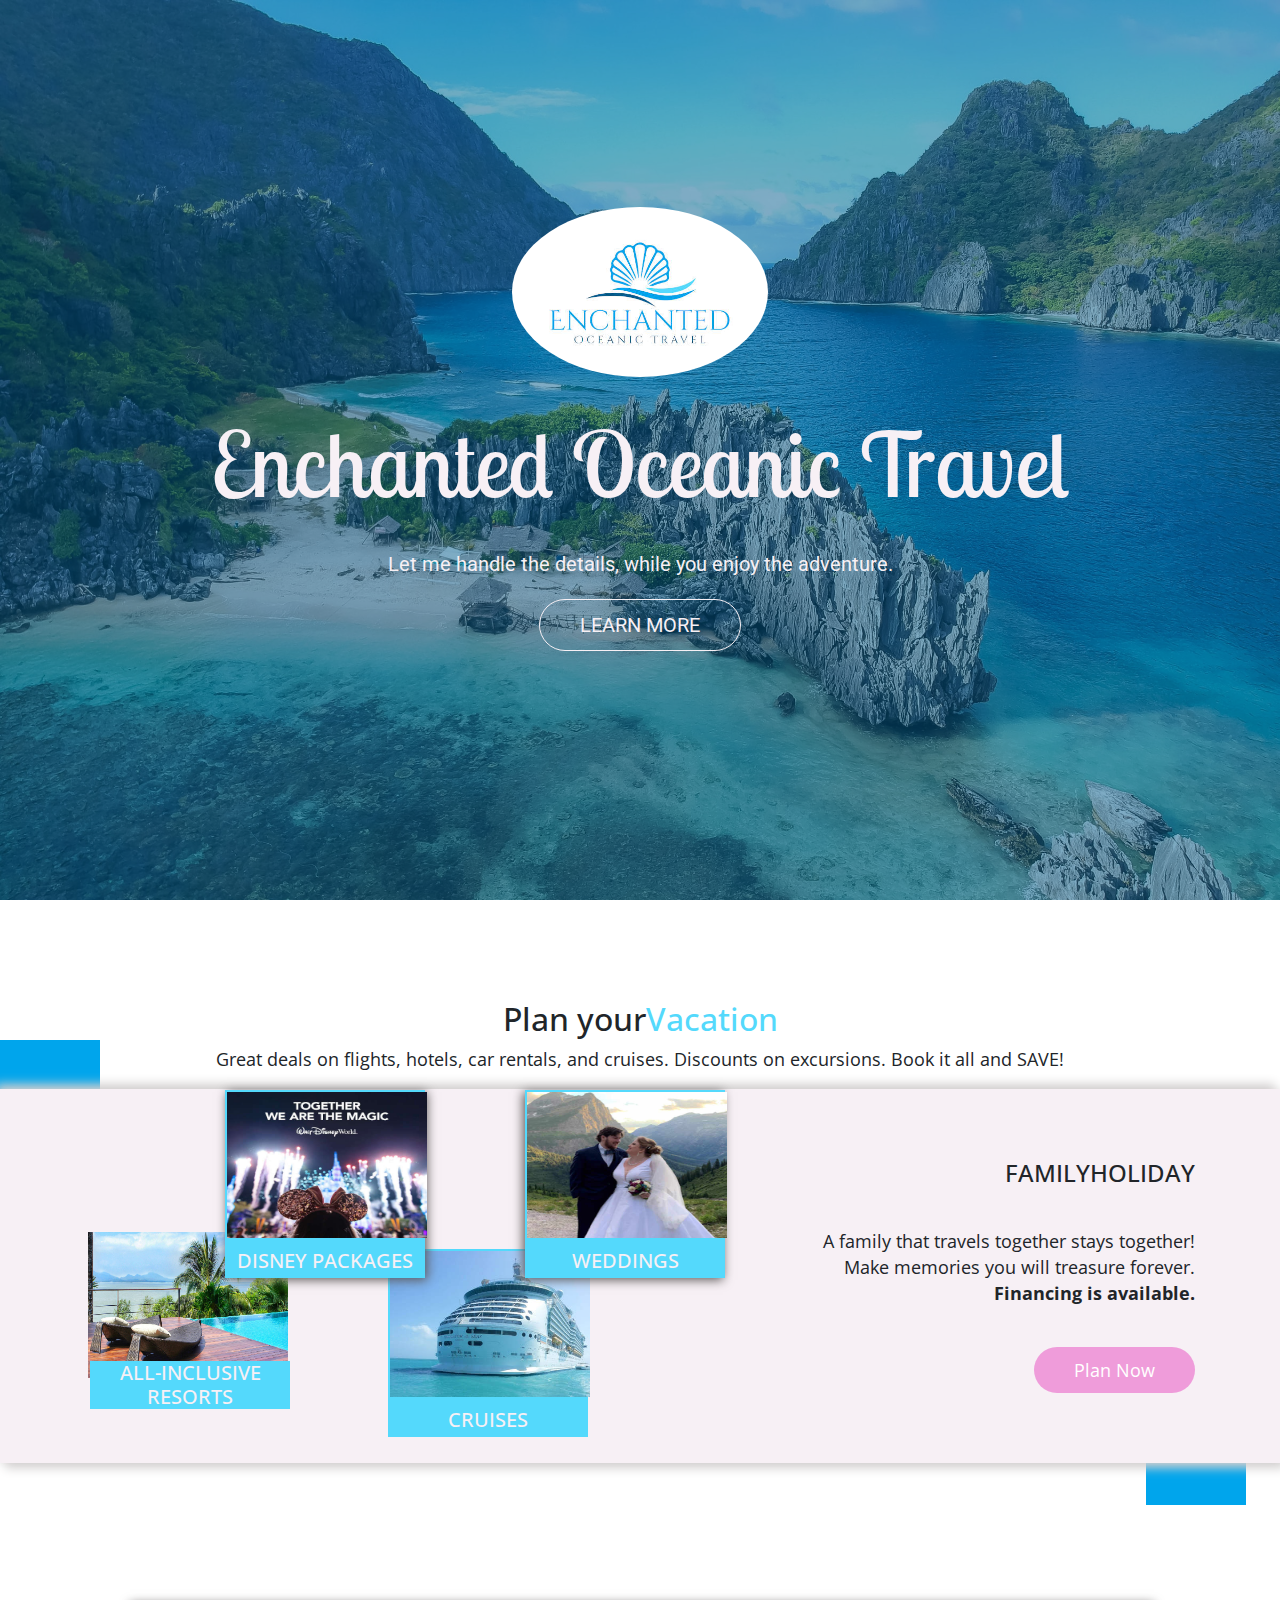
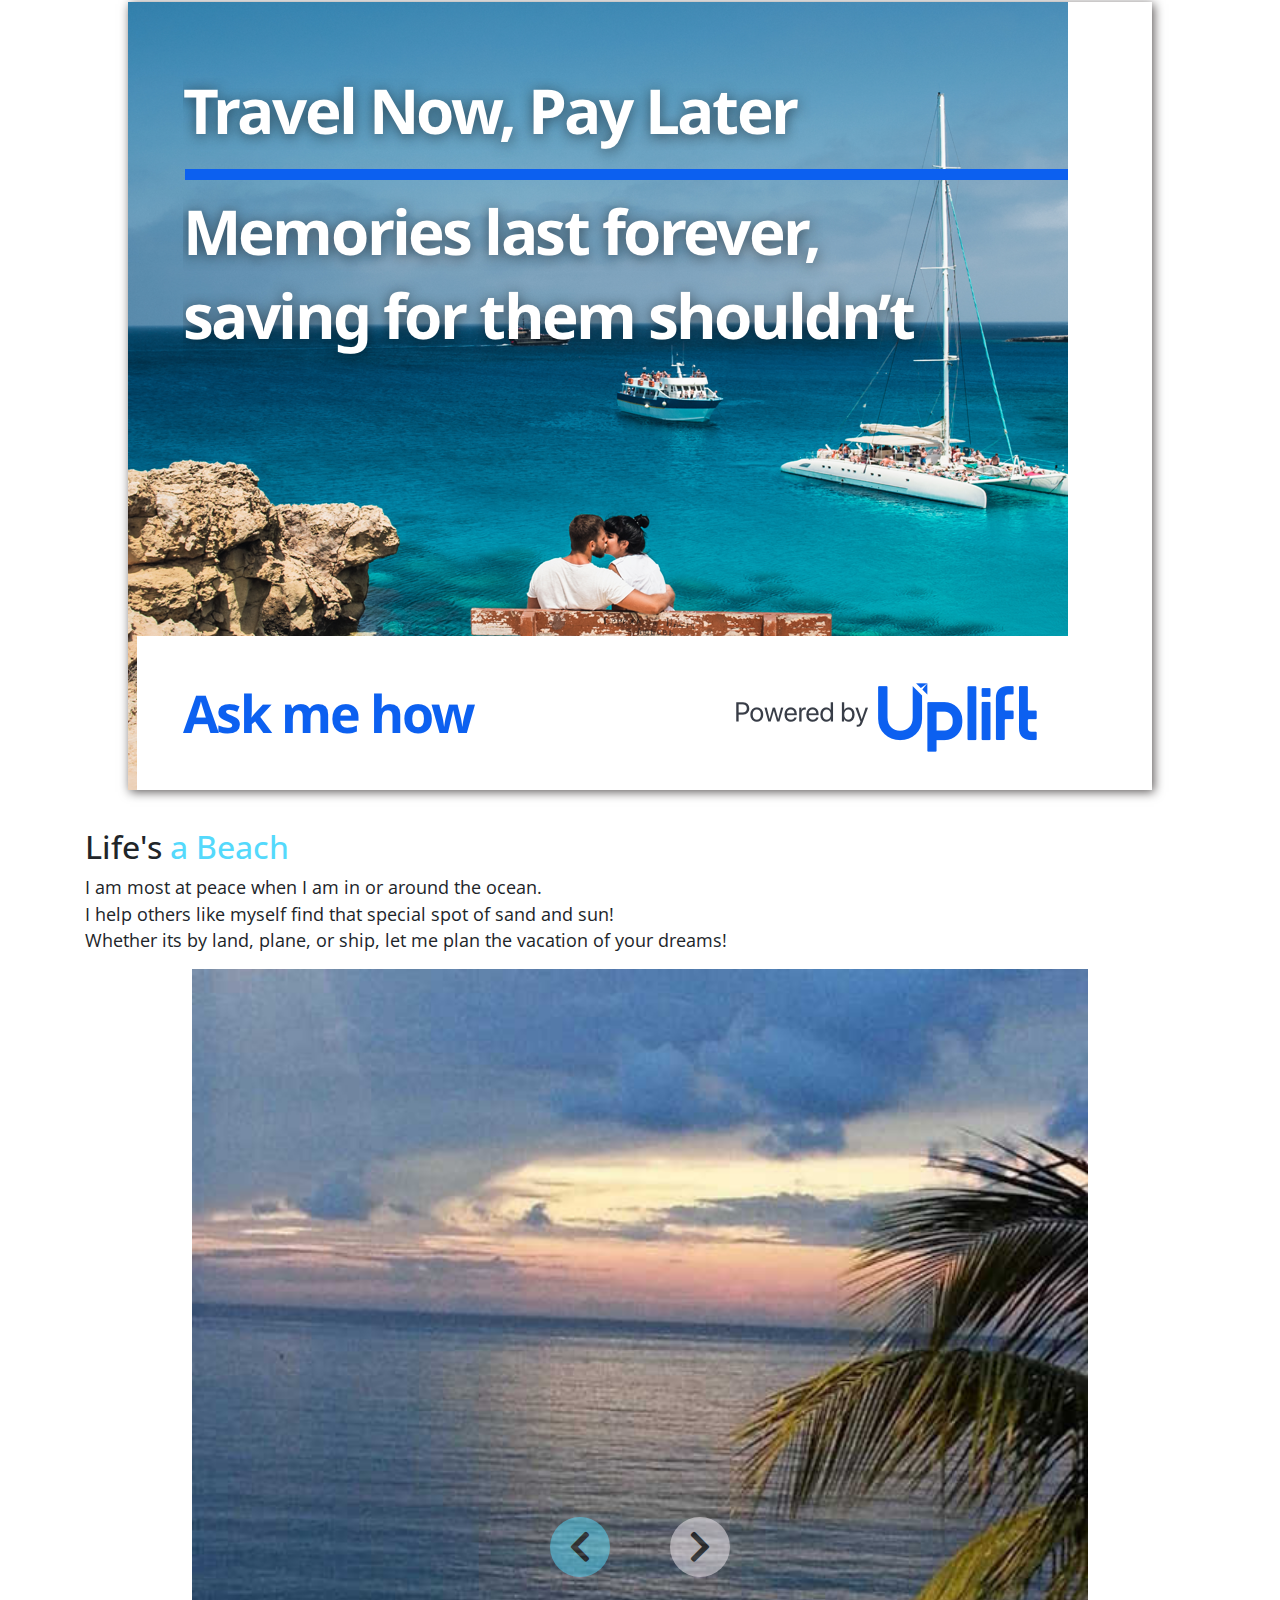
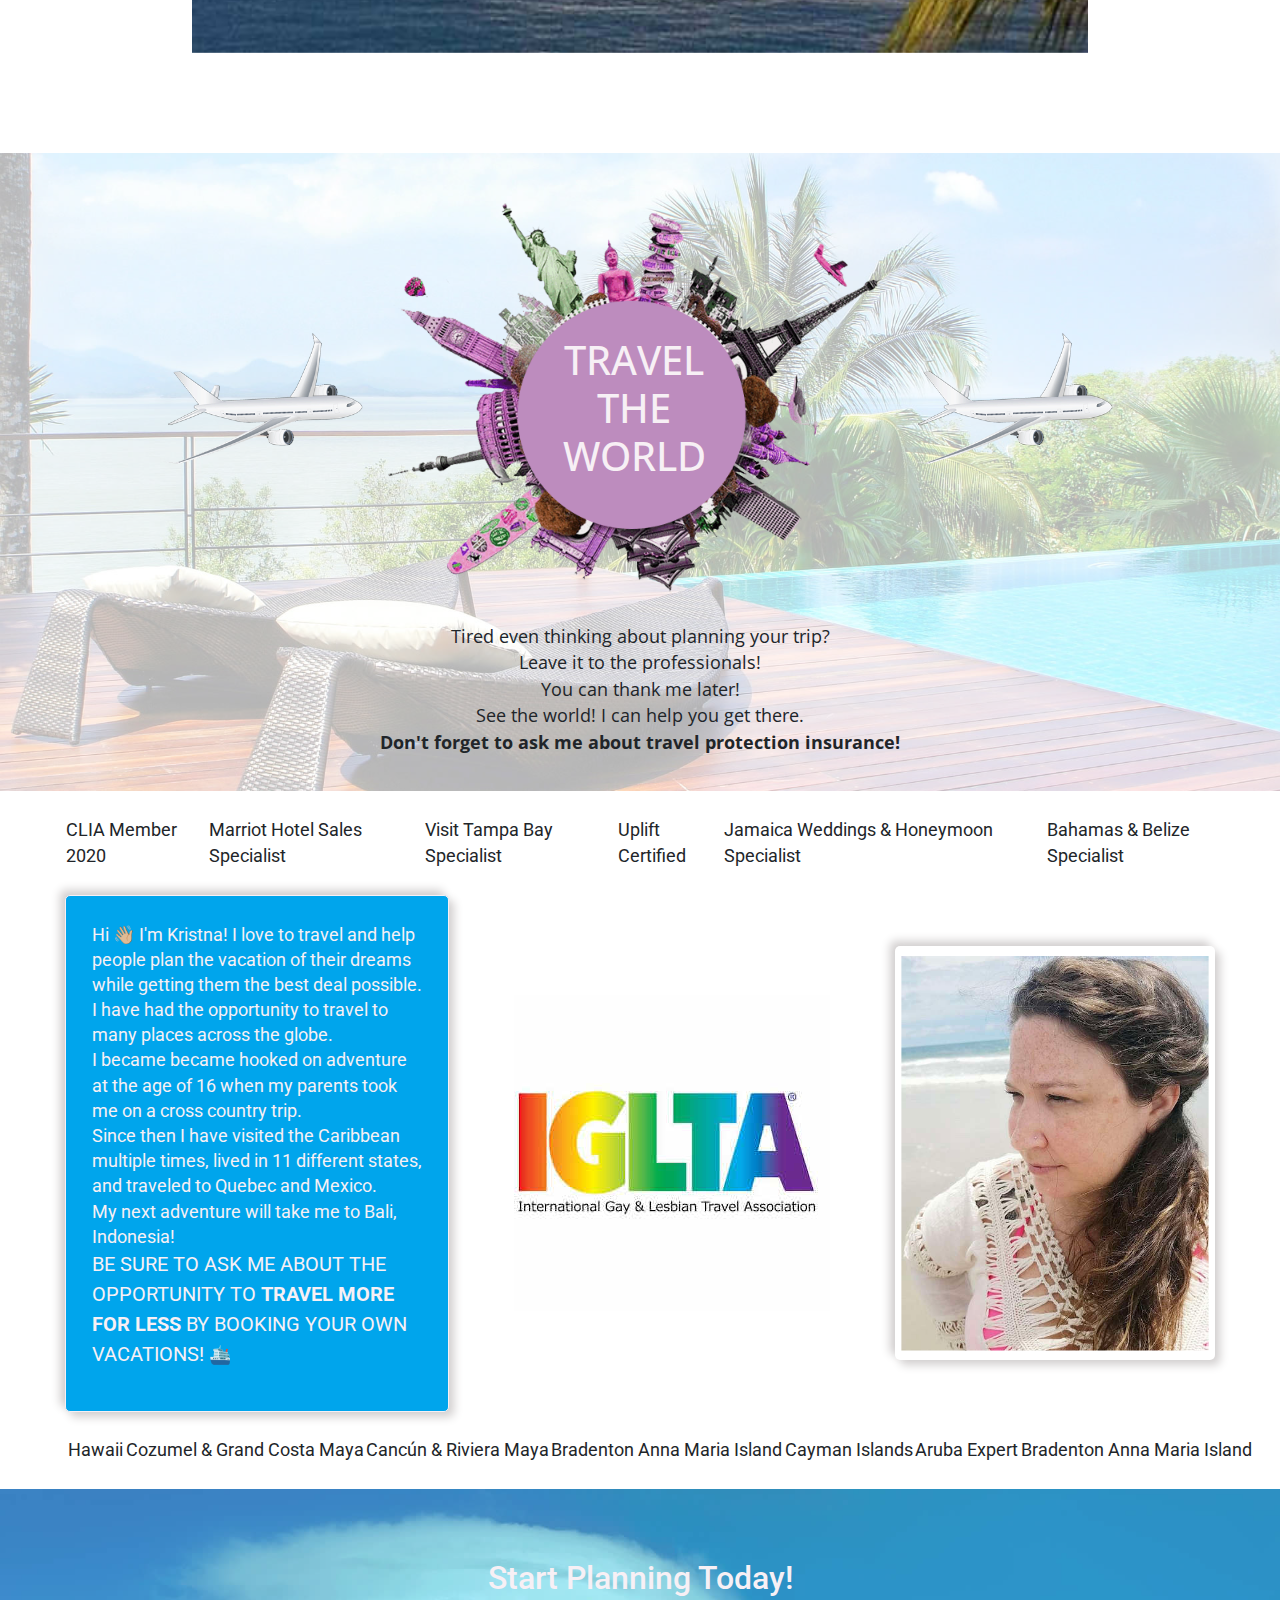
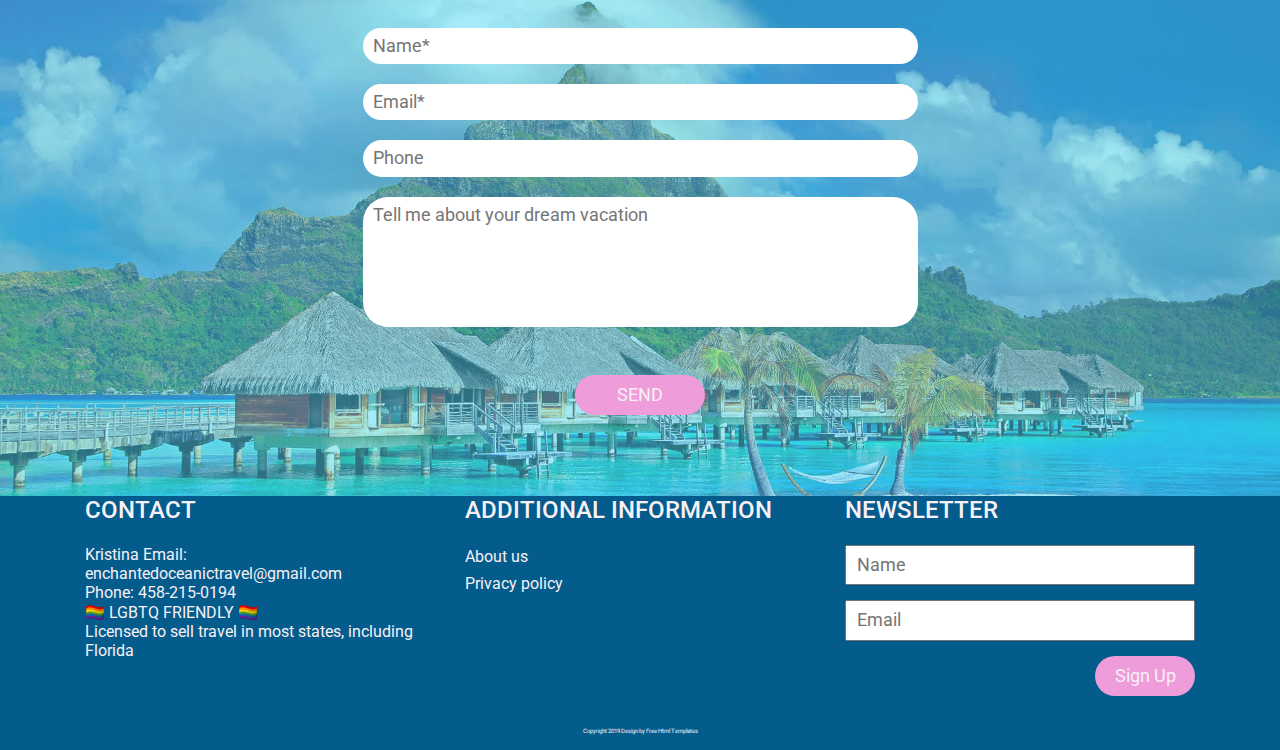
<file: index.html>
<!DOCTYPE html>
<html>

<head>
    <meta charset="utf-8">
    <meta name="viewport" content="width=device-width, initial-scale=1.0">
    <title>Enchanted Oceanic Travel</title>
    <link rel="stylesheet" href="css/bootstrap.min.css">
    <link rel="stylesheet" href="css/style.css">
    <link rel="stylesheet" href="css/fontawesome.min.css">
    <link href="https://fonts.googleapis.com/css2?family=Lobster+Two&display=swap" rel="stylesheet">
    <link href="https://fonts.googleapis.com/css?family=Open+Sans|Roboto" rel="stylesheet">

    <!-- Facebook Pixel Code -->
    <script>
        !function (f, b, e, v, n, t, s) {
            if (f.fbq) return; n = f.fbq = function () {
                n.callMethod ?
                    n.callMethod.apply(n, arguments) : n.queue.push(arguments)
            };
            if (!f._fbq) f._fbq = n; n.push = n; n.loaded = !0; n.version = '2.0';
            n.queue = []; t = b.createElement(e); t.async = !0;
            t.src = v; s = b.getElementsByTagName(e)[0];
            s.parentNode.insertBefore(t, s)
        }(window, document, 'script',
            'https://connect.facebook.net/en_US/fbevents.js');
        fbq('init', '633677573925688');
        fbq('track', 'PageView');
    </script>
    <noscript><img height="1" width="1" style="display:none"
            src="https://www.facebook.com/tr?id=633677573925688&ev=PageView&noscript=1" /></noscript>
    <!-- End Facebook Pixel Code -->
</head>

<body>
    <header id="home">
        <div class="overlay">
            <div class="container">
                <img src="imgs/EnchantedOceanicTravel_logo-c.jpg" alt="Enchanted Ocenaic Travel logo">
                <h1 class="title">Enchanted Oceanic Travel</h1>
                <p class="text-center header-text">Let me handle the details, while you enjoy the adventure. <br>
                    <button><a href="#contact" class="text-uppercase">LEARN MORE</a></button>
            </div>
        </div>
    </header>


    <div class="about-us" id="about">
        <div class="small-container">
            <h2 class="text-center">Plan your<span>Vacation</span></h2>
            <p class="text-center">Great deals on flights, hotels, car rentals, and cruises. Discounts on excursions.
                Book it all and SAVE!</p>
            <div>
                <div class="container">
                    <div class="row">
                        <div class="col-lg-6 col-12 text-center">
                            <div class="item">
                                <img src="imgs/married-couple-c.jpeg" alt="Married couple at destination wedding">
                                <h5 class="text-uppercase">Weddings</h5>
                            </div>
                            <div class="item">
                                <img src="imgs/disney-c.JPG">
                                <h5 class="text-uppercase">Disney Packages</h5>
                            </div>
                            <div class="item">
                                <img src="imgs/agency.jpg">
                                <h5 class="text-uppercase">All-inclusive Resorts</h5>
                            </div>

                            <div class="item">
                                <img src="imgs/cruise-ship-c.jpeg">
                                <h5 class="text-uppercase">Cruises</h5>
                            </div>
                        </div>
                        <div class="col-lg-6 col-12 text-right">
                            <h4 class="text-uppercase">Family<span>Holiday</span></h4>
                            <p>A family that travels together stays together! <br>Make memories you will treasure
                                forever.
                                <br><strong>Financing is available.</strong></p>
                            <button class="text-center"><a href="#contact" class="text-capitalize planBtn">Plan
                                    Now</a></button>
                        </div>
                    </div>
                </div>
            </div>
            <div class="first"></div>
            <div class="second"></div>
        </div>
    </div>

    <div class='uplift-promo'>
        <img src='./imgs/uplift-promo.png' alt='Financing through uplift available' />
    </div>

    <div class="services" id="service">
        <div class="container">
            <h2>Life's <span>a Beach</span></h2>
            <p>I am most at peace when I am in or around the ocean. <br>I help others like myself find that special spot
                of
                sand and sun!<br>
                Whether its by land, plane, or ship, let me plan the vacation of your dreams!</p>
        </div>
        <div class="small-container">
            <div id="slideToNext" class="carousel slide" data-ride="carousel">
                <div class="carousel-inner">
                    <div class="carousel-item active">
                        <img src="imgs/ocean-c.jpeg" class="d-block w-100 ht-80" alt="Ocean">
                    </div>
                    <div class="carousel-item">
                        <img src="imgs/snorkling-c.jpeg" class="d-block w-100 ht-80" alt="Snorkling in the ocean">
                    </div>
                    <div class="carousel-item">
                        <img src="imgs/swim-hole-c.jpeg" class="d-block w-100 ht-80" alt="Beautiful swimming hole">
                    </div>
                    <div class="carousel-item">
                        <img src="imgs/sea-turtle-c.jpeg" class="d-block w-100 ht-80" alt="Swimming with a sea turtle">
                    </div>
                    <div class="carousel-item">
                        <img src="imgs/swim-with-stingrays-c.jpeg" class="d-block w-100 ht-80"
                            alt="Swimming with stingrays in Grand Cayman">
                    </div>
                    <div class="carousel-item">
                        <img src="imgs/sunset-c.jpeg" class="d-block w-100 ht-80" alt="Colorful sunset over the ocean">
                    </div>

                </div>
                <a class="carousel-control-prev" href="#slideToNext" role="button" data-slide="prev">
                    <i class="fas fa-chevron-left fa-2x"></i>
                    <span class="sr-only">Previous</span>
                </a>
                <a class="carousel-control-next" href="#slideToNext" role="button" data-slide="next">
                    <i class="fas fa-chevron-right fa-2x"></i>
                    <span class="sr-only">Next</span>
                </a>
            </div>
        </div>
    </div>

    <div class="agency" id="agency">
        <div class="white-overlay">
            <div class="container">
                <div>
                    <img src="imgs/airplane.png">
                    <div>
                        <img src="imgs/pic1.png">
                        <h2 class="text-center text-uppercase">Travel <br> the <br> World</h2>
                    </div>
                    <img src="imgs/airplane.png">
                </div>
                <p class="text-center">
                    Tired even thinking about planning your trip?<br> Leave it to the professionals! <br>You can thank
                    me later! <br>
                    See the world! I can help you get there.<br>
                    <strong>Don't forget to ask me about travel protection insurance!</strong>
                </p>
            </div>
        </div>
    </div>

    <ul class='cert-list'>
        <li>
            CLIA Member 2020
        </li>
        <li>
            Marriot Hotel Sales Specialist
        </li>
        <li>
            Visit Tampa Bay Specialist
        </li>
        <li>
            Uplift Certified
        </li>
        <li>
            Jamaica Weddings & Honeymoon Specialist
        </li>
        <li>
            Bahamas & Belize Specialist
        </li>

    </ul>

    <div class="about-me">

        <div class="about-me-text">
            <p>
                Hi 👋🏼 I'm Kristna! I love to travel and help people plan the vacation of their dreams
                while getting them the best deal possible.<br>
                I have had the opportunity to travel to many places across the
                globe. <br> I became became hooked on adventure at the age of 16 when my parents took me on a cross
                country
                trip. <br> Since then I have visited the Caribbean multiple times, lived in 11 different states, and
                traveled
                to Quebec and Mexico. <br>My next adventure will take me to Bali, Indonesia! <br>
                <span>Be sure to ask
                    me about the opportunity to
                    <strong>travel MORE for LESS</strong> by booking your own vacations!
                </span> 🛳
            </p>
        </div>
        <div class="about-me-IGLTA">
            <img src="imgs/IGLTA-c.JPG" alt="IGLTA member" />
        </div>
        <div class="about-me-img">
            <img src="imgs/kristina-letchworth-headshot-c.jpg" alt="Kristina Letchworth headshot on beach." />
        </div>

    </div>

    <ul class='cert-list'>
        <li>
            Hawaii
        </li>
        <li>
            Cozumel & Grand Costa Maya
        </li>
        <li>
            Cancún & Riviera Maya
        </li>
        <li>
            Bradenton Anna Maria Island
        </li>
        <li>
            Cayman Islands
        </li>
        <li>
            Aruba Expert
        </li>
        <li>
            Bradenton Anna Maria Island
        </li>

    </ul>


    <div class="contact" id="contact">
        <div class="violet-overlay">
            <div class="container">
                <h2 class="text-center">Start Planning Today!</h2>
                <div class="contact-form">
                    <form name='KLfullcontact' method="POST" data-netlify-recaptcha="true" data-netlify="true">
                        <input type="text" placeholder="Name*" name="name" required>
                        <input type="email" placeholder="Email*" name="email" required>
                        <input type="text" placeholder="Phone" name="phone">
                        <textarea placeholder="Tell me about your dream vacation" name="message"></textarea>
                        <div class="captcha" data-netlify-recaptcha="true"></div>
                        <input type="submit" value="SEND">
                    </form>
                </div>
            </div>
        </div>
    </div>

    <footer>
        <div class="container">
            <!-- <ul>
                <li><a href="#"><i class="fab fa-facebook-f"></i></a></li>
                <li><a href="#"><i class="fab fa-twitter"></i></a></li>
                <li><a href="#"><i class="fab fa-linkedin-in"></i></a></li>
                <li><a href="#"><i class="fab fa-google-plus-g"></i></a></li>
            </ul> -->
            <div class="row">
                <div class="col-lg-4 col-md-6 col-12">
                    <div class="item">
                        <h4 class="text-uppercase">Contact</h4>
                        <p class="address">
                            Kristina
                            Email: enchantedoceanictravel@gmail.com <br>
                            Phone: 458-215-0194<br>
                            🏳️‍🌈 LGBTQ FRIENDLY 🏳️‍🌈<br>
                            Licensed to sell travel in most states, including Florida

                        </p>
                    </div>
                </div>
                <div class="col-lg-4 col-md-6 col-12">
                    <div class="item">
                        <h4 class="text-uppercase">additional information</h4>
                        <ul>
                            <li><a href="#about">About us</a></li>
                            <!-- <li><a href="#">Terms and conditions</a></li> -->
                            <li><a href="policy.html">Privacy policy</a></li>
                        </ul>
                    </div>
                </div>

                <div class="col-lg-4 col-md-6 col-12">
                    <div class="item">
                        <h4 class="text-uppercase">Newsletter</h4>
                        <form name="KLnewsletter" method="POST" data-netlify="true">
                            <input type="text" placeholder="Name" name="name" required>
                            <input type="email" placeholder="Email" name="email" required>
                            <input type="submit" value="Sign Up" id='signupBtn'>
                        </form>
                    </div>
                </div>
            </div>

            <div class="copyright text-center">
                <p>Copyright 2019 Design by <a href="https://html.design">Free Html Templates</a></p>
            </div>
        </div>
    </footer>

    <script src="js/jquery-3.3.1.min.js"></script>
    <script src="js/bootstrap.min.js"></script>
    <script>
        $(function () {

            'use strict';

            var winH = $(window).height();

            $('header').height(winH);

            $('header .container > div').css('top', (winH / 2) - ($('header .container > div').height() / 2));

            $('.navbar ul li a.search').on('click', function (e) {
                e.preventDefault();
            });
            $('.navbar a.search').on('click', function () {
                $('.navbar form').fadeToggle();
            });

            $('.navbar ul.navbar-nav li a').on('click', function (e) {

                var getAttr = $(this).attr('href');

                e.preventDefault();
                $('html').animate({ scrollTop: $(getAttr).offset().top }, 1000);
            });
        })
    </script>
</body>

</html>
</file>
<file: css/style.css>
/* #00A5EC - med blue
#54D9FC - light blue
#045C8D - dark blue 
#decbb7 - Almond
#f7f0f5 - White
#ef9cda- Pink*/

header {
    background-image: url(../imgs/island-header-img.jpg);
    background-size: cover;
    background-repeat: no-repeat;
    object-fit: cover;
}
.small-container {
    width: 100%;
    margin: 0 auto;
}

.navbar-brand {
    width: 100%;
}



.overlay {
    /* background-color: rgba(0, 0, 0, .51); */
    background-color: rgba(4, 92, 141, .51);
    width: 100%;
    height: 100%;
}

.violet-overlay {
    /* background-color: rgba(189, 140, 191, .51); */
    background-color: rgba(84, 217, 252, .51);
    width: 100%;
    padding: 70px 0;
}

.white-overlay {
    background-color: rgba(255, 255, 255, .7);
    height: 100%;
    width: 100%;
}

h2 span, h1 span {
    color: #54D9FC;
}

li {
    list-style-type: none;
}

a:hover {
    text-decoration: none;
}

a, button {
    transition: all .5s ease;
}

button {
    padding: 0
}

body {
    font-size: 1.1rem;
}



/* header */
header img {
    width: 23%;
    border-radius: 50%;
    align-self: center;
    margin-bottom: 3%;
}


header {
    position: relative;
    color: #f7f0f5;
    font-family: 'Roboto', sans-serif;
}

header .container {
    height: 100vh;
    
}

header .container {
    margin: 0 auto;
    position: relative;
    text-align: center;
    
    display: flex;
    flex-direction: column;
    justify-content: center;
    align-content: center;
}


.header-text{
    font-size: 20px;
    padding: 1%;
    line-height: 1.5;
    margin-bottom: 1%;
}

header .container > h1 {
    font-size: 90px;
    padding-bottom: 1%;
    font-family: 'Lobster Two', cursive;
    
}


@media(max-width: 700px){
    header .container > h1 {
        font-size: 20px;
    }
}
header button {
    background-color: transparent;
    display: block;
    border: 1px solid #f7f0f5;
    border-radius: 50px;
    padding: 0;
    margin: 20px auto;
}

header button a {
    padding: 10px 40px;
    display: block;
    color: #f7f0f5;
    
}

header button:hover {
    background-color: #ef9cda;
    border: 1px solid #54D9FC;
}

header button:hover a {
    color: #f7f0f5;
}

/* about us */

.about-us {
    position: relative;
    padding: 100px 0;
    font-family: 'Open Sans', sans-serif;
}

.about-us .row > .col-lg-6:first-of-type {
    position: relative;
    left: 50px;
}

.about-us .small-container > p + div {
    padding: 70px 0;
    background-color: #f7f0f5;
    box-shadow: 5px 5px 10px #d2cfcf, -5px -5px 10px #d2cfcf;
}

.about-us .small-container > p + div h4 {
    margin-bottom: 40px
}

.about-us .small-container .text-right p {
    margin-bottom: 40px;
    width: 80%;
    float: right;
}

.about-us .small-container > p + div button {
    background-color: #ef9cda;
    border: none;
    
    border-radius: 50px;
}
.about-us .small-container > p + div button:hover{
    background-color: transparent;
    border: 1px solid #ef9cda;
}
.about-us .small-container > p + div button a:hover{
    color: #ef9cda;
}


.about-us .small-container > p + div a {
    display: block;
    color: #FFF;
    padding: 10px 40px;
}

.about-us .item {
    width: 200px;
    position: absolute;
    color: #f7f0f5;
    background-color: #54D9FC;
}

.about-us .item p {
    font-size: 15px;
}

.about-us .item img {
    width: 100%;
    height: 150px
}

.about-us .item h5 {
    margin: 5px 0;
}


.about-us .item:first-of-type {
    left: 405px;
    bottom: 115px;
    z-index: 2;
    box-shadow: -2px 2px 10px #5d5959;
    
}

.about-us .item:nth-of-type(2) {
    left: 105px;
    bottom: 115px;
    z-index: 2;
    box-shadow: 2px 2px 10px #5d5959;
}

.about-us .item:nth-of-type(3) {
    position: relative;
    top: 275px;
    left: -45px;
}

.about-us .item:nth-of-type(3) img {
    position: absolute;
    bottom: 50px;
    right: 0px;
    z-index: 0;
}
.about-us .item:nth-of-type(3) h5{
    position: absolute;
    bottom: 20px;
    color: #f7f0f5;
    background-color: #54D9FC;
    right: 0px;
}

.about-us .item:last-of-type {
    left: 268px;
    top: 90px;
}

.about-us .first {
    width: 100px;
    height: 200px;
    position: absolute;
    background-color: #00A5EC;
    top: 140px;
    z-index: -5;
}

.about-us .second {
    width: 100px;
    height: 200px;
    position: absolute;
    background-color: #00A5EC;
    bottom: 58px;
    right: 34px;
    z-index: -5;
}

.about-us .row > div > .item:nth-of-type(3) div {
    position: relative;
    z-index: 5;
    background-color: #54D9FC;
    padding: 5px;
}

.uplift-promo{
    margin: 3% auto;
    box-shadow: 2px 2px 10px #5d5959;
    width: 80%;
    
}

/* services */

.services {
    margin-bottom: 100px;
    font-family: 'Open Sans', sans-serif;
}

.services .slide {
    width: 70%;
    margin: 0 auto;
}

.services .carousel-inner .carousel-item {
    width: 100%;
    height: 100%
}

.services .carousel-inner img {
    height: 100%;
    width: 100%;
}

.services .carousel-control-next, .services .carousel-control-prev {
    width: 60px;
    height: 60px;
    background: #54D9FC;
    border-radius: 50%;
}

.services .carousel-control-next i, .services .carousel-control-prev i {
    color: #000
}

.services .carousel-control-next {
    right: 0;
    top: 80%;
    right: 40%;
    background-color: #f7f0f5;
}

.services .carousel-control-prev {
    top: 80%;
    left: 40%;
}

.services i {
    color: #54D9FC;
}

/* agency */

.agency {
    background-image: url('../imgs/agency.jpg');
    font-family: 'Open Sans', sans-serif;
    background-size: cover;
}

.agency .container > div {
    margin: 0 auto;
    width: 86%;
    margin-bottom: 30px;
}

.agency .white-overlay {
   padding: 50px 0 20px;
}

.agency .container > div > div {
    display: inline-block;
    position: relative
}

.agency .container > div > div img {
    width: 500px;
    margin: 0 20px;
}

.agency img:first-of-type, .agency img:last-of-type {
    width: 200px;
}

.agency .container > div h2 {
    position: absolute;
    color: #f7f0f5;
    bottom: 105px;
    left: 195px;
    font-size: 40px;
}

.cert-list {
    display: flex;
    justify-content: space-evenly;
    margin: 2%;
}

@media (max-width: 1050px){
    .cert-list {
        flex-direction: column;
        align-items: center;
        line-height: 2;
    }
}


.about-me {
    display: flex;
    justify-content: space-evenly;
    align-items: center;
    margin: 2% auto;
  
}


.about-me-text{
    width: 30%;
    background-color: #00A5EC;
    color: #f7f0f5;
    padding: 2%;
    border: 1px solid #f7f0f5;
    font-size: 18px;
    line-height: 1.4;
    box-shadow: 5px 5px 10px #d2cfcf, -5px -5px 10px #d2cfcf;
    border-radius: 5px;
    
}
.about-me-text p span {
    font-size: 20px;
    text-transform: uppercase;
    letter-spacing: 1;
    line-height: 1.5;
    
}
.about-me-img {
    width: 25%;
    object-fit: contain;
    box-shadow: 5px 5px 10px #d2cfcf, -5px -5px 10px #d2cfcf;
    border-radius: 5px;
}

.about-me-img img {
    width: 100%;
    margin: 1% auto;
    padding: 2%;
    border-radius: 5px;
}

@media (max-width: 1050px){
    .about-me{
        flex-direction: column-reverse;
    }
    .about-me-text {
        width: 60%;
    }
    .about-me-img {
        width: 40%;
    }
} 



@media(max-width: 900px){
    .statistics{
        display: none;
    }
}

/* contact */

.contact {
    background-image: url('../imgs/pic3.jpg');
    background-size: cover;
    
}

.contact h2 {
    color: #f7f0f5;
    margin-bottom: 30px;
}


.contact .contact-form {
    width: 50%;
    margin: 0 auto;
}

.contact form input, .contact form textarea {
    width: 100%;
    outline: none;
    border: none;
    padding: 5px 10px;
}

.contact form input{
    border-radius: 50px;
    margin-bottom: 20px;
}

.contact form textarea {
    resize: none;
    height: 130px;
    border-radius: 25px;
    margin-bottom: 30px;
}

.contact form input[type="submit"] {
    width: 130px;
    height: 40px;
    padding: 0;
    line-height: 40px;
    background-color: #ef9cda;
    color: #f7f0f5;
    margin: 2% auto;
    display: block;
    border-radius: 50px;
}
.contact form input[type="submit"]:hover {
    cursor: pointer;
    border: 3px solid #ef9cda;
    background-color: transparent;
    font-weight: bold;
}

.captcha{
    align-self: center;
}

#signupBtn {
    border-radius: 50px;
    background-color: #ef9cda;
}

#signupBtn:hover {
    border: 3px solid #ef9cda;
    background-color: transparent;
    cursor: pointer;
}

/* footer */

footer, footer a {
    color: #f7f0f5;
}

footer {
    display: block;
    overflow: hidden;
    background-color: #045C8D;
}

footer a:hover {
    color: #54D9FC
}

footer .container > ul {
    overflow: hidden;
    margin: 30px 0;
    padding-left: 0;
}

footer .container > ul li {
    float: left;
    padding-right: 25px;
}

footer .item h4 {
    margin-bottom: 20px
}

footer .item p.address {
    line-height: 1.2;
    font-size: 16px;
}

.item img {
    width: 250px;
    margin: 1%;
    padding-bottom: 2%;
}

footer .item ul {
    padding-left: 0;
}

footer .item ul li {
    margin-bottom: 3px;
    font-size: 16px;
}

footer .date p {
    margin-bottom: 5px;
    font-size: 16px;
    font-weight: 300;
}

footer .item form {
    overflow: hidden;
}

footer .item form input {
    width: 100%;
    margin-bottom: 15px;
    padding: 5px 10px;
}

footer .item form input[type="submit"] {
    width: 100px;
    height: 40px;
    line-height: 4px;
    background-color: #54D9FC;
    border: none;
    float: right;
    color: #f7f0f5;
    padding: 0
}

footer .copyright {
    background-color: #045C8D;
    padding: 15px 0;
}

footer .copyright p {
    margin-bottom: 0;
    font-size: 6px;
}

/* media queries */

@media (max-width: 1200px) {
    
    /* about */
    
    .about-us .row > .col-lg-6:first-of-type {
        left: -10px;
    }
    .about-us .small-container .text-right p {
        width: 70%
    }
    .about-us .item {
        width: 150px
    }
    .about-us .item img {
        height: 125px
    }
    .about-us .item:first-of-type {
        left: 440px;
        bottom: 154px;
    }
    .about-us .item:nth-of-type(2) {
        left: 167px;
        bottom: 153px;
    }
    .about-us .item:nth-of-type(3) {
        top: 149px;
        left: 19px;
    }
    .about-us .item:last-of-type {
        left: 305px;
        top: 132px;
    }
    
    .about-us .row > div > .item:nth-of-type(3) img {
        position: static
    }
    
    .about-us .row > div > .item:nth-of-type(3) p {
        display: none;
    }

    /* agency */
    
    .agency img:first-of-type, .agency img:last-of-type {
        width: 150px
    }
    .agency .container > div > div img {
        max-width: 400px;
        width: 100%;
    }
    .agency .container > div h2 {
        bottom: 87px;
        left: 164px;
        font-size: 30px;
    }
    /* .agency .container > div h2 {
        display: none;
    } */

}

@media (max-width: 992px) {
    
    /* header */
    
    header h1 {
        font-size: 65px !important;

    } 
    
    
    /* about */
    
    .about-us .small-container > p + div {
        padding: 50px 0;
    }
    .about-us .row > .col-lg-6:first-of-type {
        height: 350px;
        left: 50px;
    }
    .about-us .small-container .text-right p {
        width: 100%;
    }
    
    /* services */
    
    .services .slide {
        width: 80%
    }
    
    .services .carousel-control-next, .services .carousel-control-prev {
        width: 50px;
        height: 50px;
    }
    
    /* agency */
    
    .agency img:first-of-type, .agency img:last-of-type {
        display: none
    }
    .agency .container > div > div img {
        display: block;
    }
    .agency .container > div {
        width: 56%;
    }
    
    /* statistics */
    
    .statistics .col-lg-3 {
        margin-bottom: 40px
    }
    
    /* contact */
    
    .contact .contact-form {
        width: 70%
    }
    
    /* footer */
    
    footer .col-lg-3 {
        margin-bottom: 40px;
    }
    
}

@media (max-width: 768px) {
    
    /* header */
    
    header h1 {
        font-size: 50px !important;
    } 
    
    /* about */
    
    .about-us .row > .col-lg-6:first-of-type {
        display: none;
    }
    
    /* services */
    
    .services .slide {
        width: 90%
    }
    .services .carousel-control-next, .services .carousel-control-prev {
        display: none;
    }
    
    /* agency */
    
    .agency .container > div {
        width: 87%;
    }
    
}
</file>
